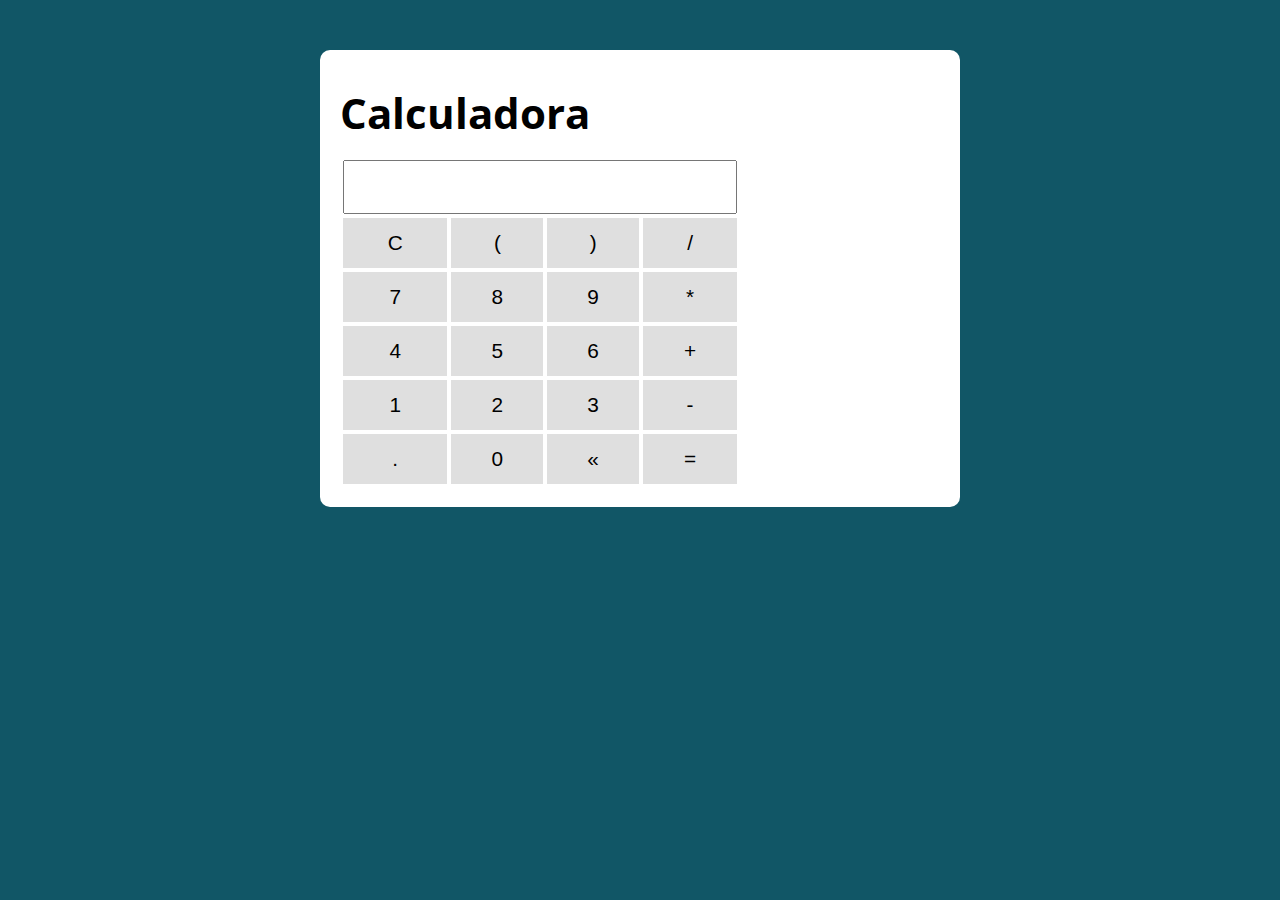
<file: Calculadora/index.html>
<!DOCTYPE html>
<html lang="pt-BR">

<head>
  <meta charset="UTF-8">
  <meta name="viewport" content="width=device-width, initial-scale=1.0">
  <meta http-equiv="X-UA-Compatible" content="ie=edge">
  <title>Modelo</title>
  <link rel="stylesheet" href="./assets/css/style.css">
</head>

<body>

  <section class="container">
    <h1>Calculadora</h1>

    <table class="calculadora">
      
      <tr>
        <td colspan="4"><input type="text" class="display"></td>
      </tr>

      <tr>
        <td><button class="btn btn-clear">C</button></td>
        <td><button class="btn btn-num">(</button></td>
        <td><button class="btn btn-num">)</button></td>
        <td><button class="btn btn-num">/</button></td>
      </tr>

      <tr>
        <td><button class="btn btn-num">7</button></td>
        <td><button class="btn btn-num">8</button></td>
        <td><button class="btn btn-num">9</button></td>
        <td><button class="btn btn-num">*</button></td>
      </tr>

      <tr>
        <td><button class="btn btn-num">4</button></td>
        <td><button class="btn btn-num">5</button></td>
        <td><button class="btn btn-num">6</button></td>
        <td><button class="btn btn-num">+</button></td>
      </tr>

      <tr>
        <td><button class="btn btn-num">1</button></td>
        <td><button class="btn btn-num">2</button></td>
        <td><button class="btn btn-num">3</button></td>
        <td><button class="btn btn-num">-</button></td>
      </tr>

      <tr>
        <td><button class="btn btn-num">.</button></td>
        <td><button class="btn btn-num">0</button></td>
        <td><button class="btn btn-del">&laquo;</button></td>
        <td><button class="btn btn-eq">=</button></td>
      </tr>
    </table>
  </section>

  <script src="./assets/js/main.js"></script>
</body>

</html>
</file>
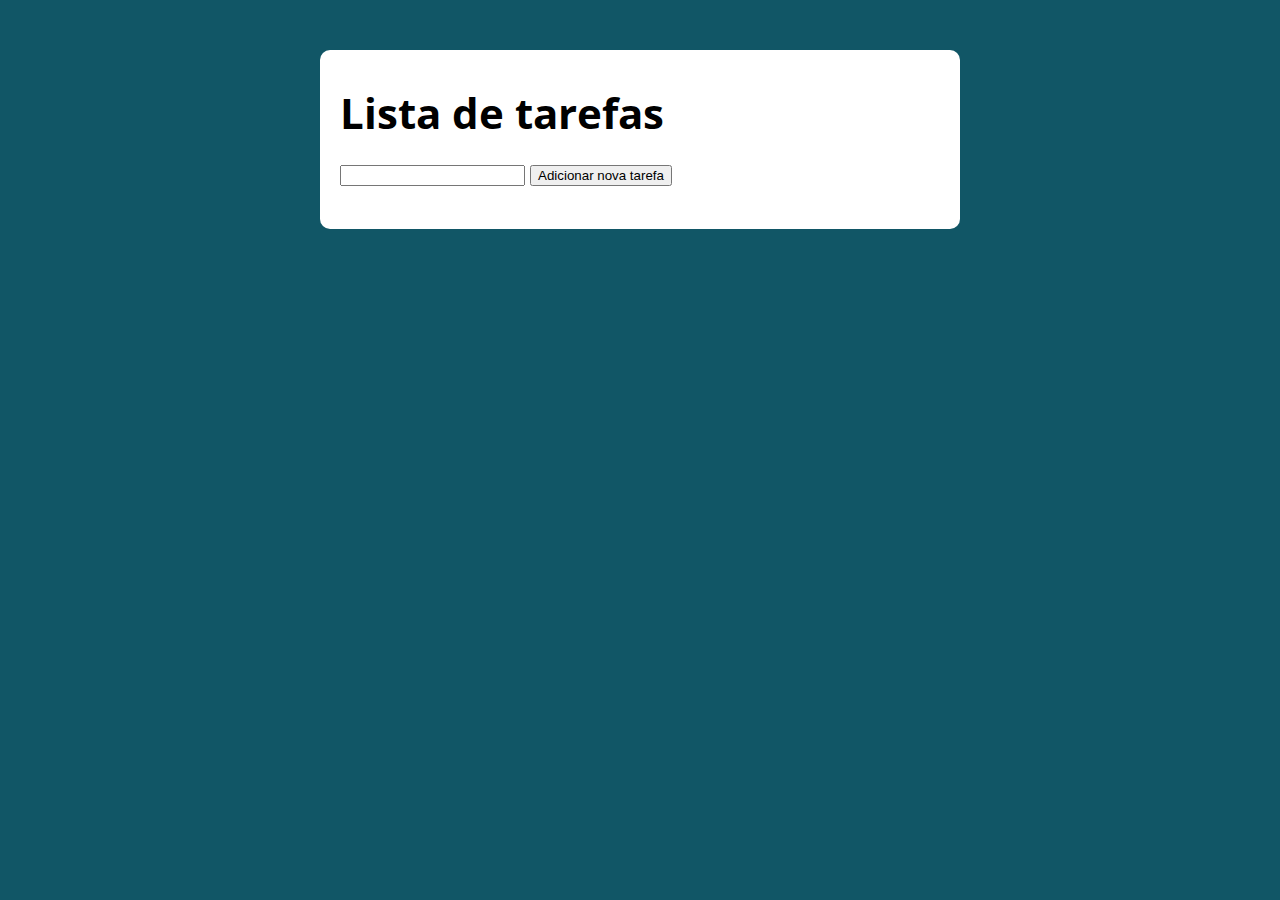
<file: Lista_de_tarefas/index.html>
<!DOCTYPE html>
<html lang="pt-BR">
  <head>
    <meta charset="UTF-8" />
    <meta name="viewport" content="width=device-width, initial-scale=1.0" />
    <meta http-equiv="X-UA-Compatible" content="ie=edge" />
    <title>Modelo</title>
    <link rel="stylesheet" href="./assets/css/style.css" />
  </head>

  <body>
    <section class="container">
      <h1>Lista de tarefas</h1>
      <p>
        <input type="text" class="input-tarefa" />
        <button type="submit" class="btn-tarefa">Adicionar nova tarefa</button>
      </p>

      <ul class="tarefas"></ul>
    </section>

    <script src="./assets/js/main.js"></script>
  </body>
</html>
</file>
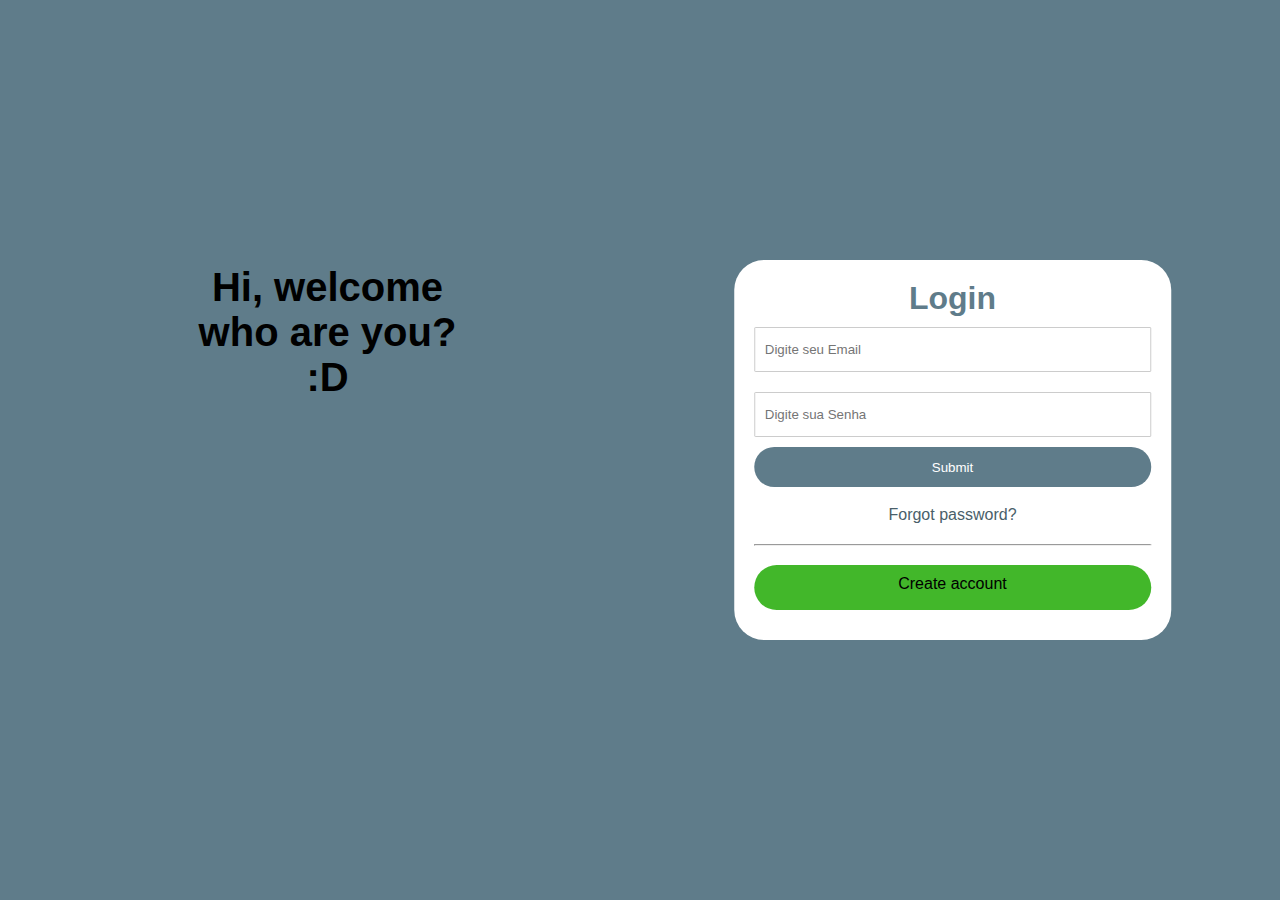
<file: PROJETO_PESSOAL_FORM/index.html>
<!DOCTYPE html>
<html lang="en">

<head>
    <meta charset="UTF-8">
    <meta http-equiv="X-UA-Compatible" content="IE=edge">
    <meta name="viewport" content="width=device-width, initial-scale=1.0">
    <link rel="stylesheet" href="./assets/css/styles.css">
    <link rel="stylesheet" href="./assets/css/var.css">
    <title>Formulário</title>
</head>

<body>
    <div class="grid">
        <div class="intro">
            <h2>Hi, welcome <br>
                who are you? <br>
                :D
            </h2>
        </div>
            <form>
            <h1>Login</h1>
                <input class="email" type="text" name="email" placeholder="Digite seu Email">
                <input class="senha" type="password" name="senha" placeholder="Digite sua Senha">
                <input type="submit" name="acao" value="Submit">
                <p>Forgot password?</p>
                <hr class="traco-divisor">
                <p class="criar-conta">Create account</p>
            </form>
    </div>
    <script src="./assets/js/main.js"></script>
</body>
</html>
</file>
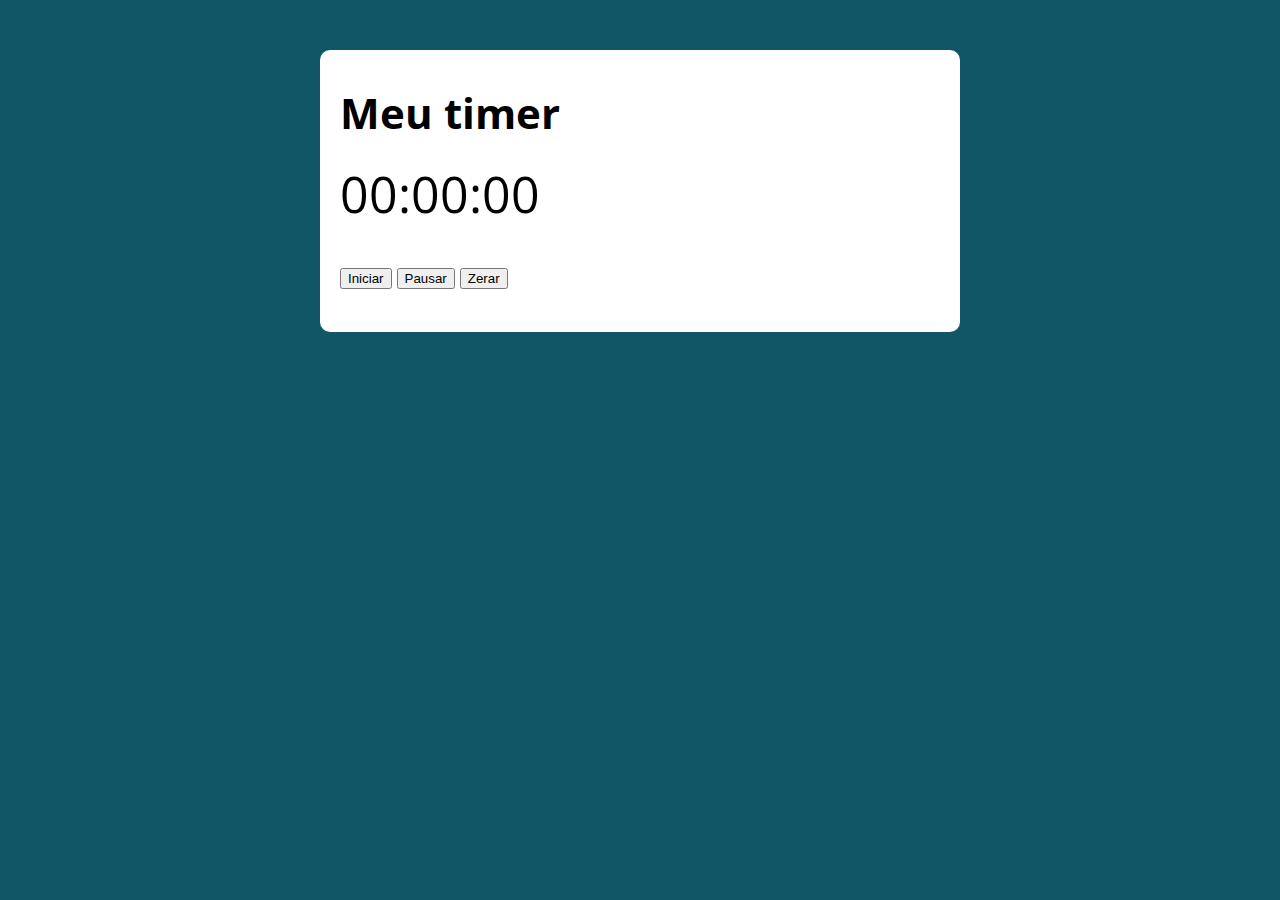
<file: Timer/index.html>
<!DOCTYPE html>
<html lang="pt-BR">
  <head>
    <meta charset="UTF-8" />
    <meta name="viewport" content="width=device-width, initial-scale=1.0" />
    <meta http-equiv="X-UA-Compatible" content="ie=edge" />
    <title>Modelo</title>
    <link rel="stylesheet" href="./assets/css/style.css" />
  </head>

  <body>
    <section class="container">
      <h1>Meu timer</h1>
      <p class="relogio">00:00:00</p>
      <p>
        <button class="iniciar">Iniciar</button>
        <button class="pausar">Pausar</button>
        <button class="zerar">Zerar</button>
      </p>
    </section>

    <script src="./assets/js/main.js"></script>
  </body>
</html>
</file>
<file: Calculadora/assets/css/style.css>
@import url('https://fonts.googleapis.com/css?family=Open+Sans:400,700&display=swap');
:root {
  --primary-color: rgb(17, 86, 102);
  --primary-color-darker: rgb(9, 48, 56);
}

* {
  box-sizing: border-box;
  outline: 0;
}

body {
  margin: 0;
  padding: 0;
  background: var(--primary-color);
  font-family: 'Open sans', sans-serif;
  font-size: 1.3em;
  line-height: 1.5em;
}

.container {
  max-width: 640px;
  margin: 50px auto;
  background: #fff;
  padding: 20px;
  border-radius: 10px;
}

form input, form label, form button {
  display: block;
  width: 100%;
  margin-bottom: 10px;
}

form input {
  font-size: 24px;
  height: 50px;
  padding: 0 20px;
}

form input:focus {
  outline: 1px solid var(--primary-color);
}

form button {
  border: none;
  background: var(--primary-color);
  color: #fff;
  font-size: 18px;
  font-weight: 700;
  height: 50px;
  cursor: pointer;
  margin-top: 30px;
}

form button:hover {
  background: var(--primary-color-darker);
}

.calculadora {
  width: 400px;
}

.display{
  font-size: 2em;
  width: 100%;
  text-align: right;
}

.btn {
  width: 100%;
  height: 50px;
  font-size: 1em;
  background: #dfdfdf;
  border: none;
  cursor: pointer;
}

.btn:hover {
  background: #a8a5a5;
}
</file>
<file: Lista_de_tarefas/assets/css/style.css>
@import url('https://fonts.googleapis.com/css?family=Open+Sans:400,700&display=swap');
:root {
  --primary-color: rgb(17, 86, 102);
  --primary-color-darker: rgb(9, 48, 56);
}

* {
  box-sizing: border-box;
  outline: 0;
}

body {
  margin: 0;
  padding: 0;
  background: var(--primary-color);
  font-family: 'Open sans', sans-serif;
  font-size: 1.3em;
  line-height: 1.5em;
}

.container {
  max-width: 640px;
  margin: 50px auto;
  background: #fff;
  padding: 20px;
  border-radius: 10px;
}

form input, form label, form button {
  display: block;
  width: 100%;
  margin-bottom: 10px;
}

form input {
  font-size: 24px;
  height: 50px;
  padding: 0 20px;
}

form input:focus {
  outline: 1px solid var(--primary-color);
}

form button {
  border: none;
  background: var(--primary-color);
  color: #fff;
  font-size: 18px;
  font-weight: 700;
  height: 50px;
  cursor: pointer;
  margin-top: 30px;
}

form button:hover {
  background: var(--primary-color-darker);
}
</file>
<file: PROJETO_PESSOAL_FORM/assets/css/styles.css>
* {
    margin: 0;
    padding: 0;
    box-sizing: border-box;
    outline: 0;
}

body {
    background-color: var(--verde-agua)
}

form {
    background-color: white;
    border-radius: 30px;
    max-width: 500px;
    max-height: 380px;
    width: 70%;
    padding: 20px;
    position: relative;
    left: 50%;
    top: 50%;
    transform: translate(-50%, -50%);
}

h2 {
    font-family: -apple-system, BlinkMacSystemFont, 'Segoe UI', Roboto, Oxygen, Ubuntu, Cantarell, 'Open Sans', 'Helvetica Neue', sans-serif;
    font-size: 40px;
}

h2:hover{
    color: #313c42;
    transition: 300ms ease-in-out;
}

form h1 {
    text-align: center;
    color: var(--verde-agua);
    font-family: -apple-system, BlinkMacSystemFont, 'Segoe UI', Roboto, Oxygen, Ubuntu, Cantarell, 'Open Sans', 'Helvetica Neue', sans-serif;
}

form input[type=text],
form input[type=password]{
    width: 100%;
    height: 45px;
    border: 1px solid #ccc;
    padding-left: 10px;
    margin: 10px 0;
}

form input[type=submit]{
    width: 100%;
    height: 40px;
    cursor: pointer;
    background: var(--verde-agua);
    color: white;
    border: 0;
    border-radius: 20px;
    transition: 1s;
}

form input[type=submit]:hover{
    background-color: var(--verde-agua-escuro)
}

form input:focus {
    outline: 1px solid var(--verde-agua)
}
.email, .senha {
    border-radius: 1px 1px 1px;
}

p{
    cursor: pointer;
    margin-top: 19px;
    color: var(--verde-agua-escuro);
    font-family: -apple-system, BlinkMacSystemFont, 'Segoe UI', Roboto, Oxygen, Ubuntu, Cantarell, 'Open Sans', 'Helvetica Neue', sans-serif;
    text-align: center;
}

.criar-conta{
    padding: 10px;
    width: 100%;
    height: 45px;
    cursor: pointer;
    transition: 1s;
    color: black;
    background-color: #42b72a;
    border-radius: 50px;
}
.criar-conta:hover{
    background-color: #368d25;
}

.traco-divisor {
    margin-top: 20px;
}

.grid {
    height: 100vh;
    display: grid;
    width: 100%;
    grid-template-columns: 1fr 1fr;
    padding: 15px;
    z-index: 4;
}

.intro{
    text-align: center;
    margin-top: 250px;
}

@media (max-width: 800px){
    .grid {
        display: block;
    }
}
</file>
<file: PROJETO_PESSOAL_FORM/assets/css/var.css>
:root {
    --verde-agua: #5F7C8A;
    --verde-agua-escuro: #4A5F6A;
}
</file>
<file: Timer/assets/css/style.css>
@import url('https://fonts.googleapis.com/css?family=Open+Sans:400,700&display=swap');
:root {
  --primary-color: rgb(17, 86, 102);
  --primary-color-darker: rgb(9, 48, 56);
}

* {
  box-sizing: border-box;
  outline: 0;
}

body {
  margin: 0;
  padding: 0;
  background: var(--primary-color);
  font-family: 'Open sans', sans-serif;
  font-size: 1.3em;
  line-height: 1.5em;
}

.container {
  max-width: 640px;
  margin: 50px auto;
  background: #fff;
  padding: 20px;
  border-radius: 10px;
}

form input, form label, form button {
  display: block;
  width: 100%;
  margin-bottom: 10px;
}

form input {
  font-size: 24px;
  height: 50px;
  padding: 0 20px;
}

form input:focus {
  outline: 1px solid var(--primary-color);
}

form button {
  border: none;
  background: var(--primary-color);
  color: #fff;
  font-size: 18px;
  font-weight: 700;
  height: 50px;
  cursor: pointer;
  margin-top: 30px;
}

form button:hover {
  background: var(--primary-color-darker);
}

.relogio {
  font-size: 50px;
}

.pausado {
  color: red;
}
</file>
